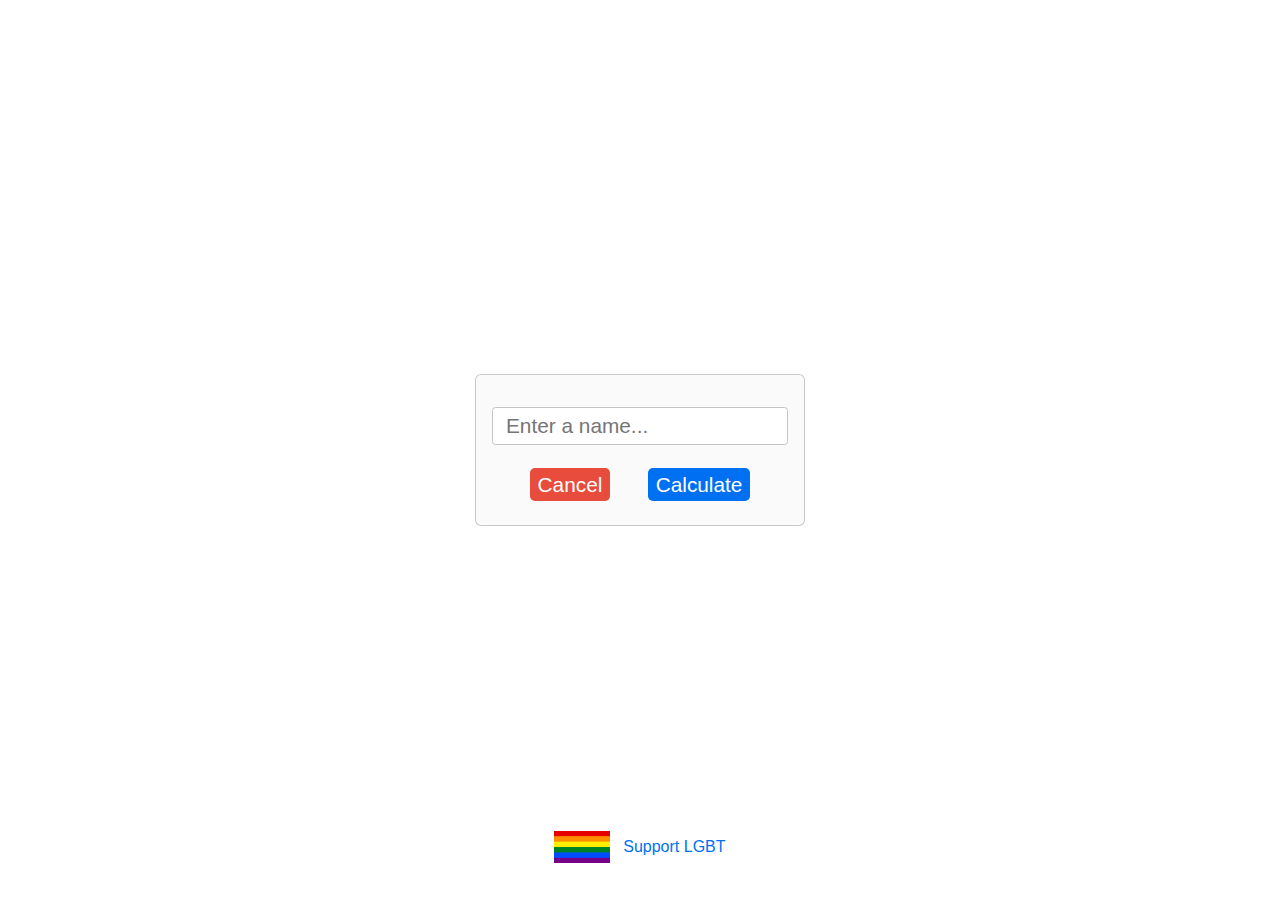
<file: index.html>
<!DOCTYPE html>
<html lang="en">
<head>
    <meta charset="UTF-8">
    <meta name="description" content="Support LGBT">
    <meta name="viewport" content="width=device-width, initial-scale=1.0">
    <meta name="theme-color" content="#FFFFFF"/>

    <link rel="stylesheet" href="./assets/css/style.css">
    <link rel="shortcut icon" href="./favicon.ico">
    <link rel="manifest" href="./site.webmanifest">
    <link rel="apple-touch-icon" href="./assets/images/touch.png">
    <link rel="shortcut icon" href="./favicon.ico" type="image/x-icon">
    
    <title>Gay Meter</title>
</head>
<body>
    <div class="wrapper">

        <div class="formContainer">

            <input type="text" spellcheck="false" autocomplete="off" class="username" placeholder="Enter a name...">

            <div class="buttonContainers">
                <button class="buttons cancel">Cancel</button>
                <button class="buttons calculate">Calculate</button>
            </div>
        </div>
        
        <a class="support" href="https://gaycenter.org" aria-label="LGBT Website">
            <div class="promotion">
                <img src="./assets/images/pride.png" width="196" height="121" alt="LGBT Pride Flag">
                <span>Support LGBT</span>
            </div>
        </a>
    </div>
    <script src="./assets/js/app.js"></script>
    <script>
        if('serviceWorker' in navigator) {
            window.addEventListener('load', () => {
                navigator.serviceWorker.register('sw.js')
                    .then((reg) => console.log('SW Install Successful 🙌: ', reg.scope))
                    .catch((err) => console.log('SW Install Failed 😡: ', err));
            })
        }
    </script>
    <div id="root"></div>
</body>
</html>
</file>
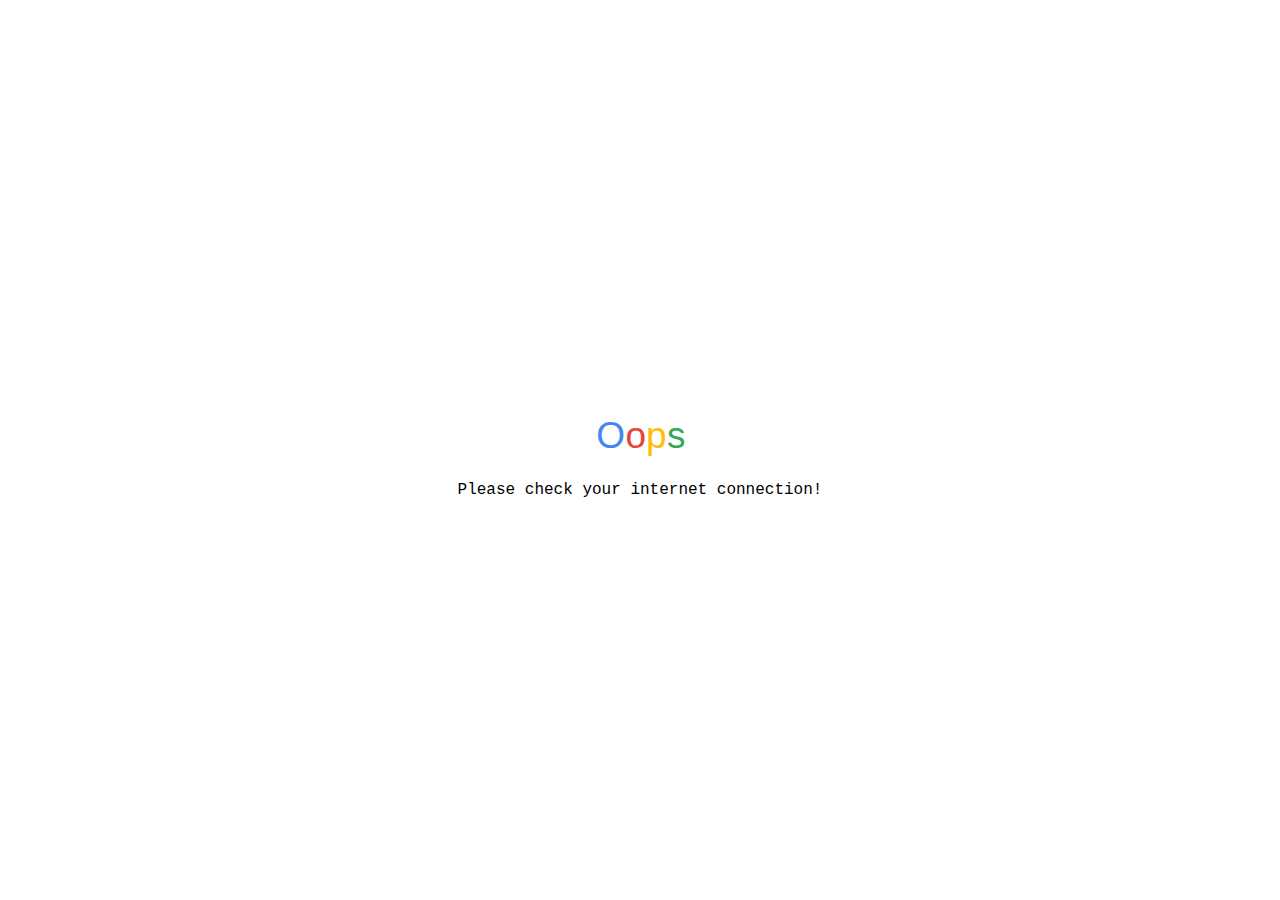
<file: offline.html>
<!DOCTYPE html>
<html lang="en">
    <head>
        <meta name="viewport" content="width=device-width,initial-scale=1">
        <style>body,html{min-height:100%;height:100%;margin:0;border:0;box-sizing:border-box;display:flex;align-items:center;justify-content:center}.wrapper{display:flex;flex-direction:column;align-items:center;justify-content:center}.logoContainer{display:flex;align-items:center;justify-content:center}.content{display:grid;place-items:center;text-align:center;font-family:courier}</style>
        <title>Offline</title>
    </head>
    <body>
        <div class="wrapper">
            <div class="logoContainer">
                <svg width="134" height="80" xmlns="http://www.w3.org/2000/svg" xmlns:xlink="http://www.w3.org/1999/xlink" overflow="hidden">
                    <defs>
                        <clipPath id="clip0">
                            <rect x="764" y="344" width="134" height="80"/>
                        </clipPath>
                    </defs>
                    <g clip-path="url(#clip0)" transform="translate(-764 -344)">
                        <text fill="#4285F4" font-family="-apple-system, BlinkMacSystemFont, 'Segoe UI', Roboto, Oxygen, Ubuntu, Cantarell, 'Open Sans', 'Helvetica Neue', sans-serif" font-weight="500" font-size="37" transform="translate(787.262 391)">
                            O
                            <tspan fill="#EA4335" font-size="37" x="29.1666" y="0">o</tspan>
                            <tspan fill="#FDBE05" font-size="37" x="49.8333" y="0">p</tspan>
                            <tspan fill="#34A853" font-size="37" x="70.8333" y="0">s</tspan>
                        </text>
                    </g>
                </svg>
            </div>
            <div class="content"><span>Please check your internet connection!</span></div>
        </div>
    </body>
</html>
</file>
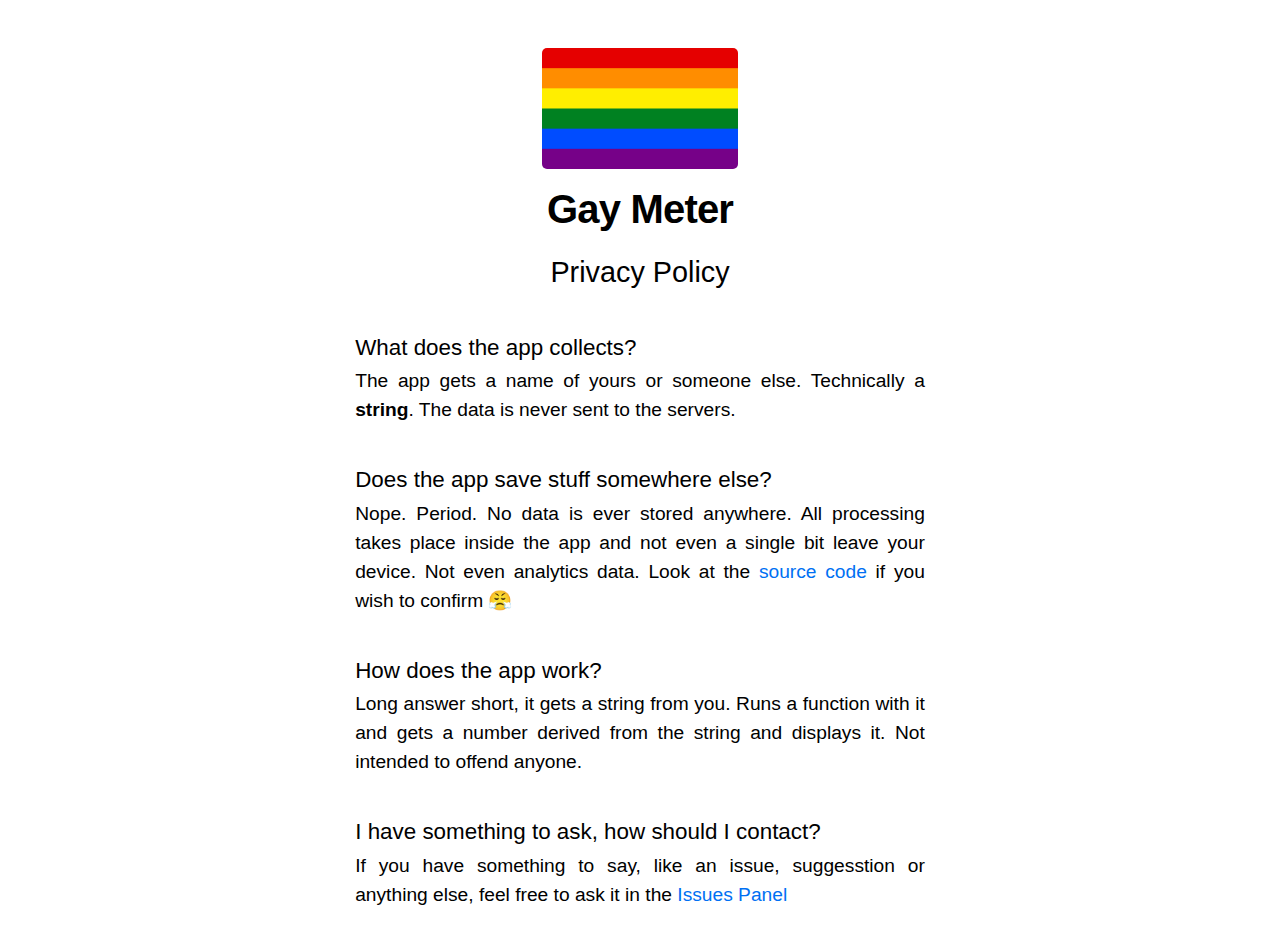
<file: privacy.html>
<!DOCTYPE html>
<html lang="en">
<head>
    <meta charset="UTF-8">
    <meta name="viewport" content="width=device-width, initial-scale=1.0">
    <link rel="stylesheet" href="./assets/css/privacy.css">
    <link rel="shortcut icon" href="./favicon.ico" type="image/x-icon">
    <title>Privacy Policy</title>
    <style>
        body,html{font-weight:400;font-family:-apple-system,BlinkMacSystemFont,"Segoe UI",Roboto,Oxygen,Ubuntu,Cantarell,"Open Sans","Helvetica Neue",sans-serif;min-height:100vh;margin:0;-webkit-box-sizing:border-box;box-sizing:border-box}a{text-decoration:none;color:#0070f3}p{margin:0}.wrapper{max-width:36rem;padding:0 1rem;margin:3rem auto 6rem}.appContainer{display:-webkit-box;display:-ms-flexbox;display:flex;-webkit-box-align:center;-ms-flex-align:center;align-items:center;-webkit-box-orient:vertical;-webkit-box-direction:normal;-ms-flex-direction:column;flex-direction:column;width:100%}.appContainer img{border-radius:5px}.alignCenter{text-align:center}.title{font-size:2.5rem;line-height:1.2;font-weight:800;letter-spacing:-.05rem;margin:1rem 0}.subTitle{font-size:1.8rem;line-height:1.5;margin:0 auto 1rem;padding:.1rem}.questionsDiv{padding:1rem .2rem}.newP{line-height:1.5;margin:.2rem auto}.question{font-size:1.4rem}.answer{font-size:1.2rem;text-align:justify}
    </style>
</head>

<body>
    <div class="wrapper">

        <div class="appContainer">
            <img src="./assets/images/pride.png" width="196" height="121" alt="LGBT Pride Flag">
            <p class="alignCenter title">Gay Meter</p>
        </div>

        <p class="alignCenter subTitle">Privacy Policy</p>

        <div class="questionsDiv">
            <p class="newP question">What does the app collects?</p>
            <p class="newP answer">The app gets a name of yours or someone else. Technically a <b>string</b>. The data is
                never sent to the servers.</p>
        </div>

        <div class="questionsDiv">
            <p class="newP question">Does the app save stuff somewhere else?</p>
            <p class="newP answer">Nope. Period. No data is ever stored anywhere. All processing takes place inside the app
                and
                not even a single bit leave your device. Not even analytics data. Look at the <a
                    href="https://github.com/tharunoptimus/support-lgbt">source code</a> if you wish to
                confirm 😤</p>
        </div>

        <div class="questionsDiv">
            <p class="newP question">How does the app work?</p>
            <p class="newP answer">Long answer short, it gets a string from you. Runs a function with it and gets a number
                derived from the string and displays it. Not intended to offend anyone.</p>
        </div>

        <div class="questionsDiv">
            <p class="newP question">I have something to ask, how should I contact?</p>
            <p class="newP answer">If you have something to say, like an issue, suggesstion or anything else, feel free to
                ask it in the <a href="https://github.com/tharunoptimus/support-lgbt/issues">Issues Panel</a></p>
        </div>
    </div>
</body>

</html>
</file>
<file: assets/css/style.css>
html,
body {
	font-weight: 400;
	font-family: -apple-system, BlinkMacSystemFont, "Segoe UI", Roboto, Oxygen,
		Ubuntu, Cantarell, "Open Sans", "Helvetica Neue", sans-serif;
	min-height: 100%;
	height: 100%;
	margin: 0;
}

a {
	text-decoration: none;
	color: #0070f3;
}

.wrapper {
	min-height: 100vh;
	display: -webkit-box;
	display: -ms-flexbox;
	display: flex;
	-webkit-box-orient: vertical;
	-webkit-box-direction: normal;
	-ms-flex-direction: column;
	flex-direction: column;
	-webkit-box-align: center;
	-ms-flex-align: center;
	align-items: center;
	position: relative;
	-webkit-box-pack: center;
	-ms-flex-pack: center;
	justify-content: center;
}

.formContainer {
	display: -webkit-box;
	display: -ms-flexbox;
	display: flex;
	-webkit-box-orient: vertical;
	-webkit-box-direction: normal;
	-ms-flex-direction: column;
	flex-direction: column;
	-webkit-box-align: center;
	-ms-flex-align: center;
	align-items: center;
	padding: 1rem;
	margin: 2rem 0.5rem;
	border: 1px solid #44444444;
	border-radius: 6px;
	background-color: #fafafa;
}

.username {
	padding: 0.4rem 0.8rem;
	border: 1px solid #c4c4c4;
	margin: 1rem auto 0.4rem;
	border-radius: 3.5px;
	font-size: 1.3rem;
	outline: none;
}

.buttonContainers {
	display: -webkit-box;
	display: -ms-flexbox;
	display: flex;
	-webkit-box-align: center;
	-ms-flex-align: center;
	align-items: center;
	-webkit-box-pack: space-evenly;
	-ms-flex-pack: space-evenly;
	justify-content: space-evenly;
	width: 100%;
	padding: 1rem 0.1rem 0.5rem;
}

.buttons {
	color: #ffffff;
	font-size: 1.3rem;
	border: 0;
	padding: 0.3rem 0.5rem;
	border-radius: 5px;
	cursor: pointer;
}

.cancel {
	background-color: #e74c3c;
}

.cancel:focus {
	background-color: #e74c3ca6;
}

.calculate {
	background-color: #0070f3;
}

.calculate:focus {
	background-color: #0070f3ab;
}

.username:focus {
	outline: #0070f3 solid 2px;
}

.contentContainer {
	-webkit-box-flex: 1;
	-ms-flex: 1;
	flex: 1;
	display: -webkit-box;
	display: -ms-flexbox;
	display: flex;
	-webkit-box-orient: vertical;
	-webkit-box-direction: normal;
	-ms-flex-direction: column;
	flex-direction: column;
	-webkit-box-align: center;
	-ms-flex-align: center;
	align-items: center;
	-webkit-box-pack: center;
	-ms-flex-pack: center;
	justify-content: center;
}

.name {
	text-align: center;
	font-size: 2rem;
}

.percentContainer {
	font-size: 4rem;
	margin: 1rem 0.2rem;
}

.promotion {
	display: -webkit-box;
	display: -ms-flexbox;
	display: flex;
	-webkit-box-align: center;
	-ms-flex-align: center;
	align-items: center;
	margin: 0 0 2rem 0;
}

.promotion img {
	margin: 0 0.8rem 0 0;
	height: 2rem;
	max-width: 3.5rem;
	aspect-ratio: 64/32;
}

.support {
	position: absolute;
	bottom: 5px;
}

@media (prefers-color-scheme: dark) {
	body {
		background: black;
		color: white;
	}

	.formContainer {
		background-color: #090909;
	}

	.username {
		color: white;
		background-color: black;
		border: 1px solid #515151;
	}
}
</file>
